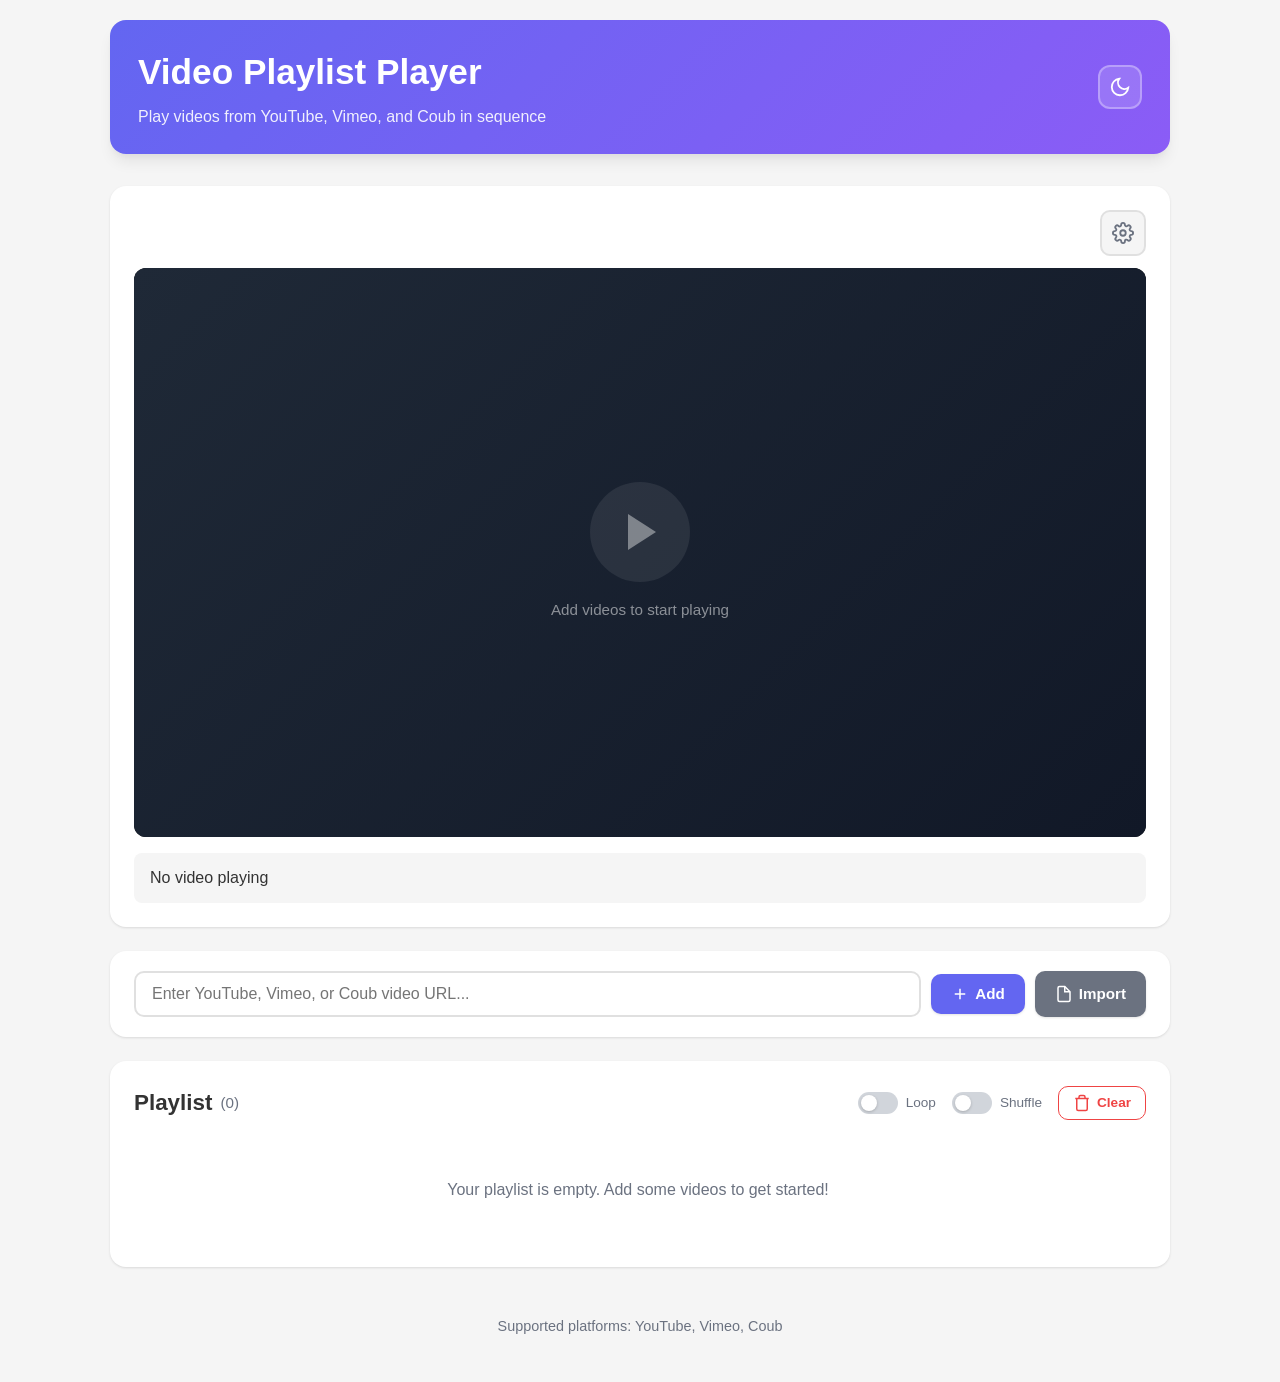
<file: index.html>
<!DOCTYPE html>
  <html lang="en">
  <head>
    <meta charset="UTF-8">
    <title>Links</title>
    <meta http-equiv="refresh" content="0; url=final/index_fixed.html">
  </head>
  <body>
    <p>If you are not redirected automatically, follow this <a href="final/index_fixed.html">final/index_fixed.html</a>.</p>
  </body>
  </html>
</file>
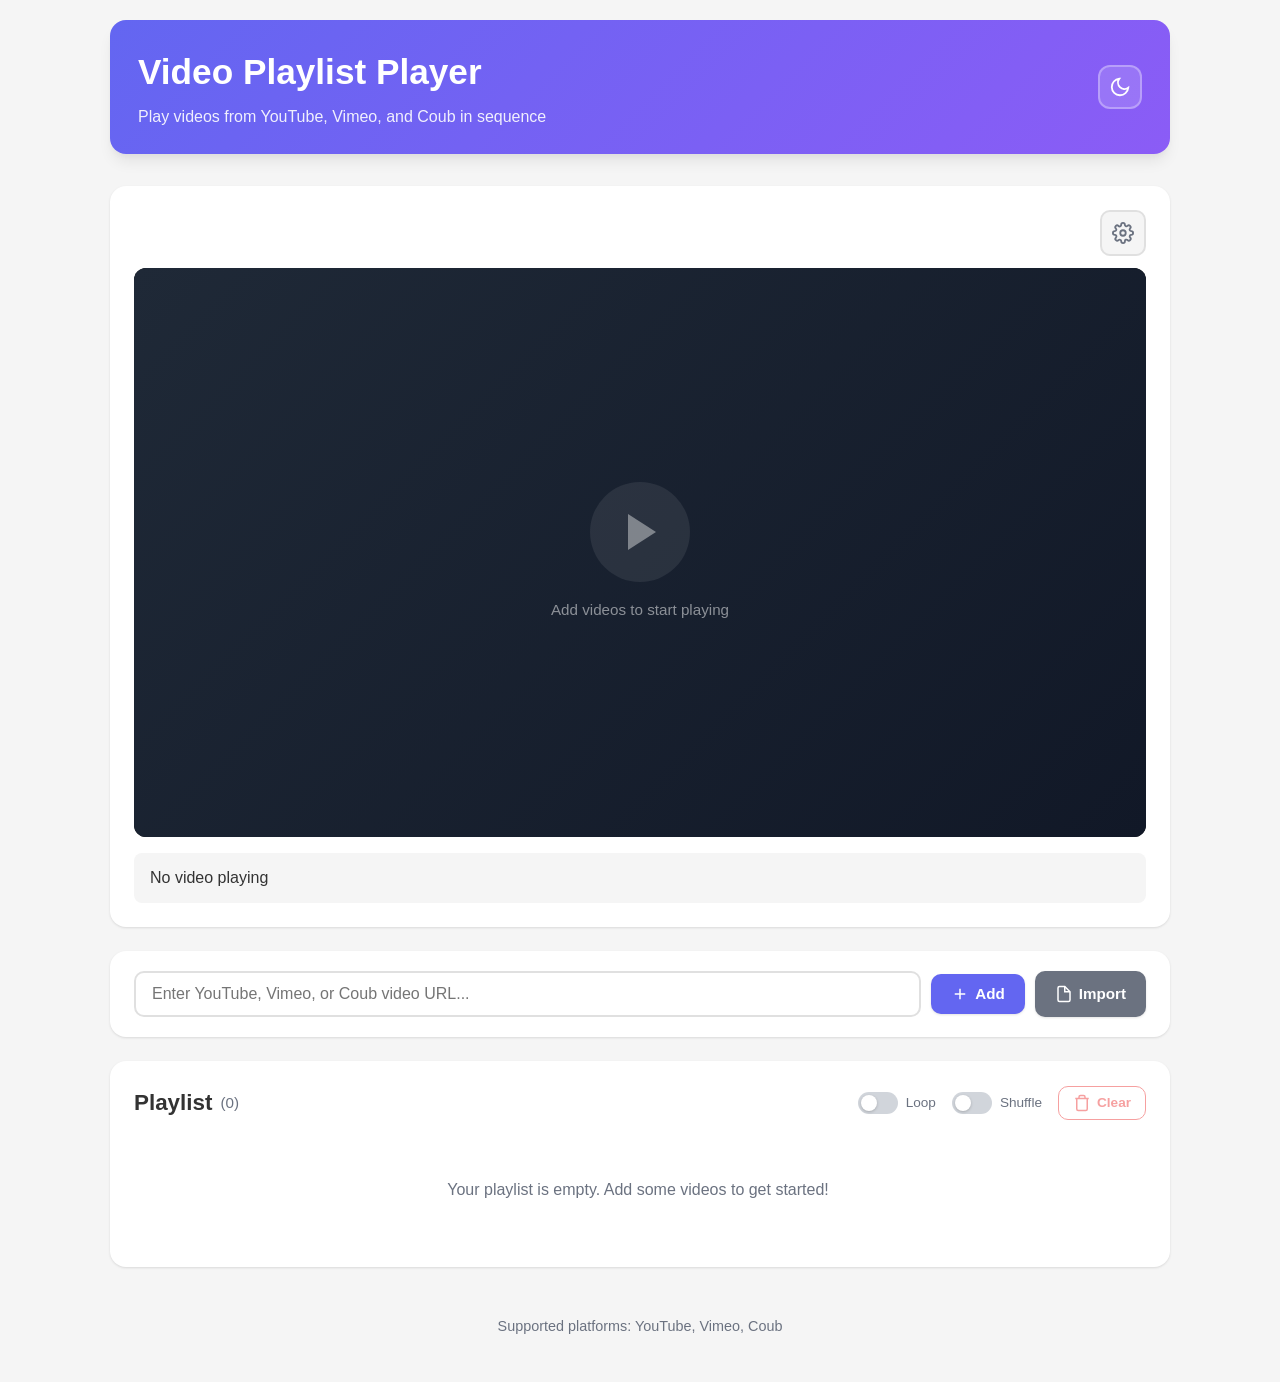
<file: final/index.html>
<!DOCTYPE html>
<html lang="en" data-theme="light">
<head>
    <meta charset="UTF-8">
    <meta name="viewport" content="width=device-width, initial-scale=1.0">
    <title>Multi-Platform Video Playlist Player</title>
    <link rel="stylesheet" href="css/styles.css">
</head>
<body>
    <div class="container">
        <header>
            <div class="header-content">
                <h1>Video Playlist Player</h1>
                <p class="subtitle">Play videos from YouTube, Vimeo, and Coub in sequence</p>
            </div>
            <button id="themeToggle" class="theme-toggle" aria-label="Toggle theme">
                <svg class="theme-icon sun" width="22" height="22" viewBox="0 0 24 24" fill="none" stroke="currentColor" stroke-width="2">
                    <circle cx="12" cy="12" r="5"></circle>
                    <line x1="12" y1="1" x2="12" y2="3"></line>
                    <line x1="12" y1="21" x2="12" y2="23"></line>
                    <line x1="4.22" y1="4.22" x2="5.64" y2="5.64"></line>
                    <line x1="18.36" y1="18.36" x2="19.78" y2="19.78"></line>
                    <line x1="1" y1="12" x2="3" y2="12"></line>
                    <line x1="21" y1="12" x2="23" y2="12"></line>
                    <line x1="4.22" y1="19.78" x2="5.64" y2="18.36"></line>
                    <line x1="18.36" y1="5.64" x2="19.78" y2="4.22"></line>
                </svg>
                <svg class="theme-icon moon" width="22" height="22" viewBox="0 0 24 24" fill="none" stroke="currentColor" stroke-width="2">
                    <path d="M21 12.79A9 9 0 1 1 11.21 3 7 7 0 0 0 21 12.79z"></path>
                </svg>
            </button>
        </header>

        <main>
            <!-- Video Player Section -->
            <section class="video-section">
                <div class="video-header">
                    <button id="settingsButton" class="settings-button" aria-label="Settings">
                        <svg width="22" height="22" viewBox="0 0 24 24" fill="none" stroke="currentColor" stroke-width="2">
                            <circle cx="12" cy="12" r="3"></circle>
                            <path d="M19.4 15a1.65 1.65 0 0 0 .33 1.82l.06.06a2 2 0 0 1-2.83 2.83l-.06-.06a1.65 1.65 0 0 0-1.82-.33 1.65 1.65 0 0 0-1 1.51V21a2 2 0 0 1-4 0v-.09A1.65 1.65 0 0 0 9 19.4a1.65 1.65 0 0 0-1.82.33l-.06.06a2 2 0 0 1-2.83-2.83l.06-.06A1.65 1.65 0 0 0 4.68 15a1.65 1.65 0 0 0-1.51-1H3a2 2 0 0 1 0-4h.09A1.65 1.65 0 0 0 4.6 9a1.65 1.65 0 0 0-.33-1.82l-.06-.06a2 2 0 0 1 2.83-2.83l.06.06A1.65 1.65 0 0 0 9 4.68a1.65 1.65 0 0 0 1-1.51V3a2 2 0 0 1 4 0v.09a1.65 1.65 0 0 0 1 1.51 1.65 1.65 0 0 0 1.82-.33l.06-.06a2 2 0 0 1 2.83 2.83l-.06.06A1.65 1.65 0 0 0 19.4 9a1.65 1.65 0 0 0 1.51 1H21a2 2 0 0 1 0 4h-.09a1.65 1.65 0 0 0-1.51 1z"></path>
                        </svg>
                    </button>
                </div>
                <div class="video-container" id="videoContainer">
                    <div class="play-button-wrapper" id="playButtonWrapper">
                        <div class="play-button-circle" id="playButtonCircle">
                            <svg class="play-icon" width="48" height="48" viewBox="0 0 24 24" fill="currentColor" stroke="none">
                                <polygon points="5 3 19 12 5 21 5 3"></polygon>
                            </svg>
                        </div>
                        <p class="play-button-text" id="playButtonText">Add videos to start playing</p>
                    </div>
                </div>
                <div class="video-info" id="videoInfo">
                    <span class="platform-badge" id="platformBadge"></span>
                    <span class="video-title" id="videoTitle">No video playing</span>
                </div>
            </section>

            <!-- Lightbox Overlay -->
            <div class="lightbox-overlay" id="lightboxOverlay">
                <button class="lightbox-close" id="lightboxClose" aria-label="Close lightbox">
                    <svg width="28" height="28" viewBox="0 0 24 24" fill="none" stroke="currentColor" stroke-width="2.5">
                        <line x1="18" y1="6" x2="6" y2="18"></line>
                        <line x1="6" y1="6" x2="18" y2="18"></line>
                    </svg>
                </button>
                <div class="lightbox-content" id="lightboxContent">
                    <!-- Video iframe will be placed here -->
                </div>
            </div>

            <!-- Settings Panel -->
            <div id="settingsPanel" class="settings-panel" style="display: none;">
                <div class="settings-content">
                    <div class="settings-header">
                        <h3>Player Settings</h3>
                        <button id="closeSettings" class="close-settings" aria-label="Close settings">
                            <svg width="24" height="24" viewBox="0 0 24 24" fill="none" stroke="currentColor" stroke-width="2">
                                <line x1="18" y1="6" x2="6" y2="18"></line>
                                <line x1="6" y1="6" x2="18" y2="18"></line>
                            </svg>
                        </button>
                    </div>
                    <div class="settings-body">
                        <div class="setting-group">
                            <label for="coubTimer" class="setting-label">
                                Coub Video Duration (seconds)
                                <span class="setting-description">Set how long Coub videos play before advancing to the next video</span>
                            </label>
                            <div class="setting-input-group">
                                <input 
                                    type="number" 
                                    id="coubTimer" 
                                    class="setting-input"
                                    min="1" 
                                    max="99999" 
                                    value="30"
                                    aria-label="Coub video duration in seconds"
                                >
                                <span class="input-suffix">seconds</span>
                            </div>
                            <div class="setting-info">
                                <span class="current-value">Current: <strong id="currentTimerValue">30</strong> seconds</span>
                            </div>
                        </div>
                    </div>
                    <div class="settings-footer">
                        <button id="resetSettings" class="btn btn-secondary">Reset to Default</button>
                        <button id="saveSettings" class="btn btn-primary">Save Settings</button>
                    </div>
                </div>
            </div>

            <!-- Import Dialog -->
            <div id="importDialog" class="import-dialog" style="display: none;">
                <div class="import-content">
                    <div class="import-header">
                        <h3>Import Videos from File</h3>
                        <button id="closeImport" class="close-import" aria-label="Close import dialog">
                            <svg width="24" height="24" viewBox="0 0 24 24" fill="none" stroke="currentColor" stroke-width="2">
                                <line x1="18" y1="6" x2="6" y2="18"></line>
                                <line x1="6" y1="6" x2="18" y2="18"></line>
                            </svg>
                        </button>
                    </div>
                    <div class="import-body">
                        <div class="import-summary">
                            <div class="summary-item">
                                <span class="summary-label">Total URLs found:</span>
                                <span class="summary-value" id="totalUrls">0</span>
                            </div>
                            <div class="summary-item success">
                                <span class="summary-label">Valid URLs:</span>
                                <span class="summary-value" id="validUrls">0</span>
                            </div>
                            <div class="summary-item error" id="invalidUrlsItem" style="display: none;">
                                <span class="summary-label">Invalid URLs:</span>
                                <span class="summary-value" id="invalidUrls">0</span>
                            </div>
                            <div class="summary-item warning" id="duplicateUrlsItem" style="display: none;">
                                <span class="summary-label">Duplicate URLs:</span>
                                <span class="summary-value" id="duplicateUrls">0</span>
                            </div>
                        </div>
                        <div class="import-message" id="importMessage"></div>
                    </div>
                    <div class="import-footer">
                        <button id="cancelImport" class="btn btn-secondary">Cancel</button>
                        <button id="addToQueue" class="btn btn-success">Add to Queue</button>
                        <button id="replaceQueue" class="btn btn-warning">Replace Queue</button>
                    </div>
                </div>
            </div>

            <!-- Input Section -->
            <section class="input-section">
                <div class="input-group">
                    <input 
                        type="text" 
                        id="videoUrlInput" 
                        placeholder="Enter YouTube, Vimeo, or Coub video URL..."
                        aria-label="Video URL input"
                    >
                    <button id="addButton" class="btn btn-primary">
                        <svg width="20" height="20" viewBox="0 0 24 24" fill="none" stroke="currentColor" stroke-width="2">
                            <line x1="12" y1="5" x2="12" y2="19"></line>
                            <line x1="5" y1="12" x2="19" y2="12"></line>
                        </svg>
                        Add
                    </button>
                    <label for="fileInput" class="btn btn-secondary file-upload-btn">
                        <svg width="20" height="20" viewBox="0 0 24 24" fill="none" stroke="currentColor" stroke-width="2">
                            <path d="M13 2H6a2 2 0 0 0-2 2v16a2 2 0 0 0 2 2h12a2 2 0 0 0 2-2V9z"></path>
                            <polyline points="13 2 13 9 20 9"></polyline>
                        </svg>
                        Import
                    </label>
                    <input 
                        type="file" 
                        id="fileInput" 
                        accept=".csv,.txt"
                        style="display: none;"
                        aria-label="Import video URLs from file"
                    >
                </div>
            </section>

            <!-- Playlist Section -->
            <section class="playlist-section">
                <div class="playlist-header">
                    <h2>Playlist <span class="playlist-count" id="playlistCount">(0)</span></h2>
                    <div class="playlist-controls">
                        <label class="toggle-switch" for="loopToggle">
                            <input type="checkbox" id="loopToggle" aria-label="Enable loop mode">
                            <span class="toggle-slider"></span>
                            <span class="toggle-label">Loop</span>
                        </label>
                        <label class="toggle-switch" for="shuffleToggle">
                            <input type="checkbox" id="shuffleToggle" aria-label="Enable shuffle mode">
                            <span class="toggle-slider"></span>
                            <span class="toggle-label">Shuffle</span>
                        </label>
                        <button id="clearButton" class="btn btn-clear" aria-label="Clear playlist">
                            <svg width="16" height="16" viewBox="0 0 24 24" fill="none" stroke="currentColor" stroke-width="2">
                                <polyline points="3 6 5 6 21 6"></polyline>
                                <path d="M19 6v14a2 2 0 0 1-2 2H7a2 2 0 0 1-2-2V6m3 0V4a2 2 0 0 1 2-2h4a2 2 0 0 1 2 2v2"></path>
                            </svg>
                            Clear
                        </button>
                    </div>
                </div>
                <div class="playlist" id="playlist">
                    <div class="empty-playlist">
                        <p>Your playlist is empty. Add some videos to get started!</p>
                    </div>
                </div>
            </section>
        </main>

        <footer>
            <p>Supported platforms: YouTube, Vimeo, Coub</p>
        </footer>
    </div>

    <!-- Load YouTube IFrame API -->
    <script src="https://www.youtube.com/iframe_api"></script>
    <!-- Load Vimeo Player API -->
    <script src="https://player.vimeo.com/api/player.js"></script>
    
    <!-- Load application scripts -->
    <script type="module" src="js/app.js"></script>
</body>
</html>
</file>
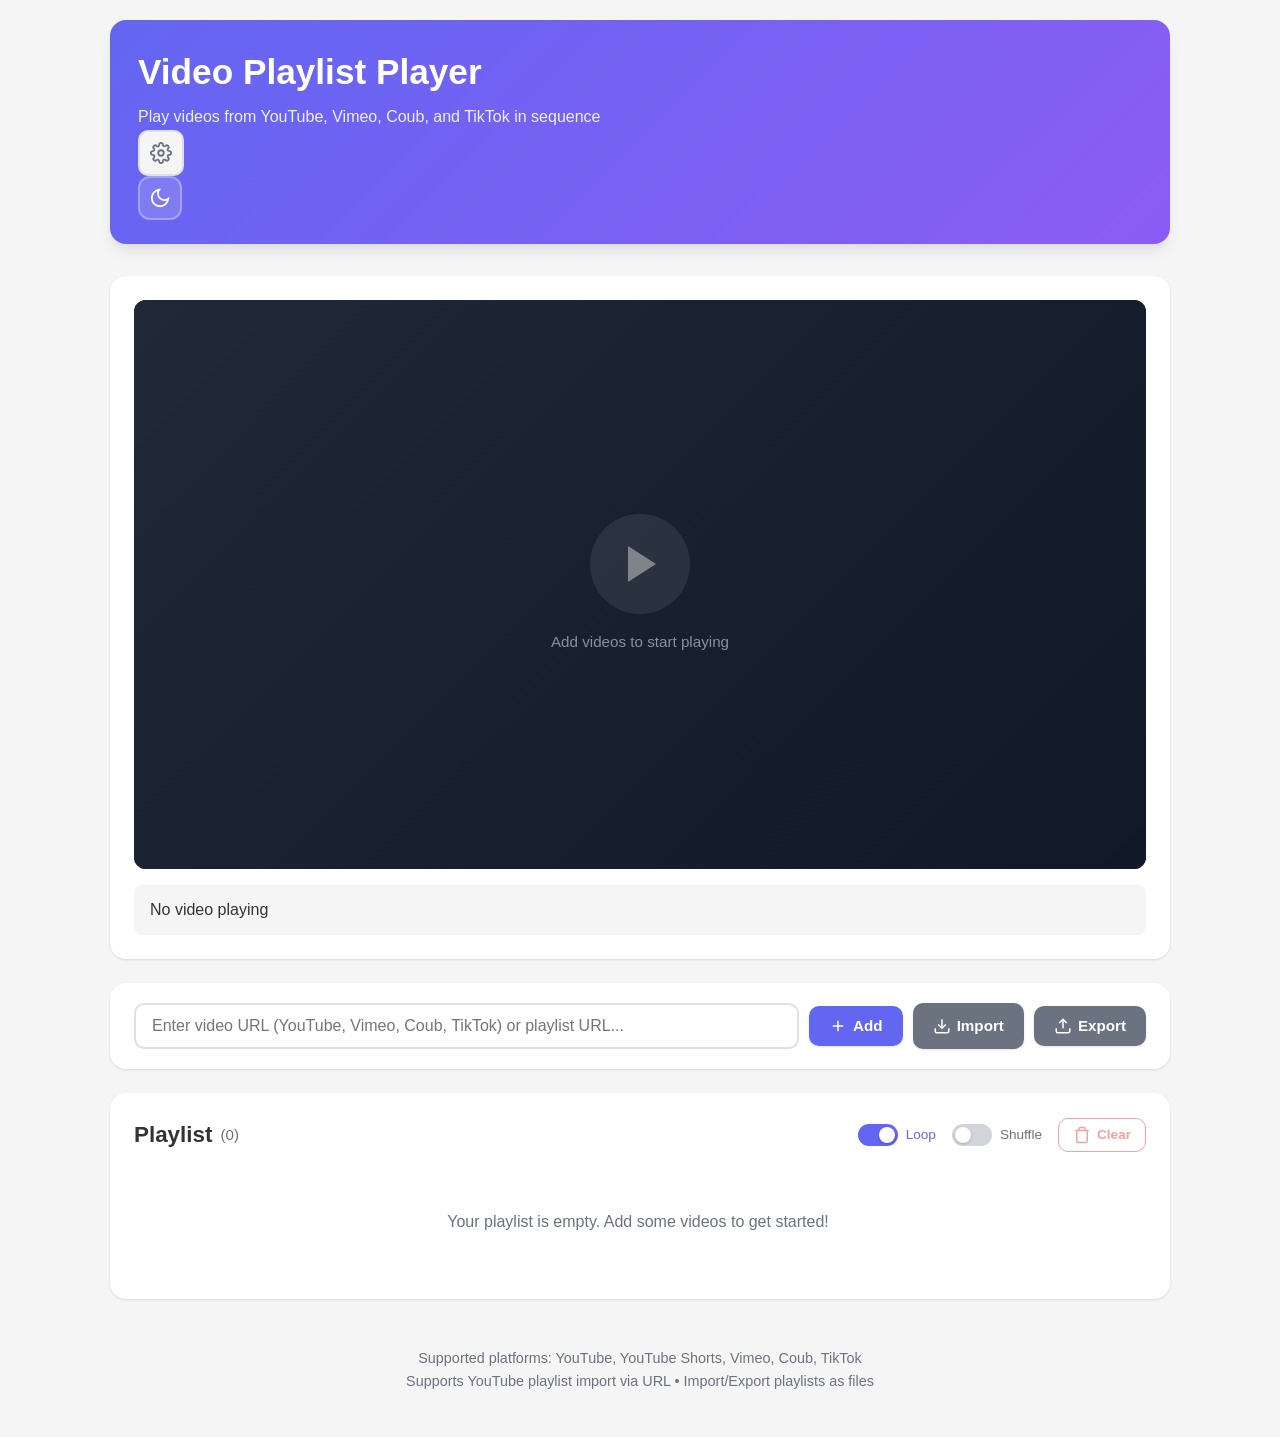
<file: final/index_fixed_fixed.html>
<!DOCTYPE html>
<html lang="en" data-theme="light">
<head>
    <meta charset="UTF-8">
    <meta name="viewport" content="width=device-width, initial-scale=1.0">
    <title>Multi-Platform Video Playlist Player</title>
    <link rel="stylesheet" href="css/styles.css">
</head>
<body>
    <div class="container">
        <header>
            <div class="header-content">
                <div class="header-text">
                    <h1>Video Playlist Player</h1>
                    <p class="subtitle">Play videos from YouTube, Vimeo, Coub, and TikTok in sequence</p>
                </div>
                <!-- Enhancement #2: header-buttons wrapper with column-reverse layout -->
                <div class="header-buttons">
                    <button id="settingsButton" class="settings-button" aria-label="Settings">
                        <svg width="22" height="22" viewBox="0 0 24 24" fill="none" stroke="currentColor" stroke-width="2">
                            <circle cx="12" cy="12" r="3"></circle>
                            <path d="M19.4 15a1.65 1.65 0 0 0 .33 1.82l.06.06a2 2 0 0 1-2.83 2.83l-.06-.06a1.65 1.65 0 0 0-1.82-.33 1.65 1.65 0 0 0-1 1.51V21a2 2 0 0 1-4 0v-.09A1.65 1.65 0 0 0 9 19.4a1.65 1.65 0 0 0-1.82.33l-.06.06a2 2 0 0 1-2.83-2.83l.06-.06A1.65 1.65 0 0 0 4.68 15a1.65 1.65 0 0 0-1.51-1H3a2 2 0 0 1 0-4h.09A1.65 1.65 0 0 0 4.6 9a1.65 1.65 0 0 0-.33-1.82l-.06-.06a2 2 0 0 1 2.83-2.83l.06.06A1.65 1.65 0 0 0 9 4.68a1.65 1.65 0 0 0 1-1.51V3a2 2 0 0 1 4 0v.09a1.65 1.65 0 0 0 1 1.51 1.65 1.65 0 0 0 1.82-.33l.06-.06a2 2 0 0 1 2.83 2.83l-.06.06A1.65 1.65 0 0 0 19.4 9a1.65 1.65 0 0 0 1.51 1H21a2 2 0 0 1 0 4h-.09a1.65 1.65 0 0 0-1.51 1z"></path>
                        </svg>
                    </button>
                    <button id="themeToggle" class="theme-toggle" aria-label="Toggle theme">
                        <svg class="theme-icon sun" width="22" height="22" viewBox="0 0 24 24" fill="none" stroke="currentColor" stroke-width="2">
                            <circle cx="12" cy="12" r="5"></circle>
                            <line x1="12" y1="1" x2="12" y2="3"></line>
                            <line x1="12" y1="21" x2="12" y2="23"></line>
                            <line x1="4.22" y1="4.22" x2="5.64" y2="5.64"></line>
                            <line x1="18.36" y1="18.36" x2="19.78" y2="19.78"></line>
                            <line x1="1" y1="12" x2="3" y2="12"></line>
                            <line x1="21" y1="12" x2="23" y2="12"></line>
                            <line x1="4.22" y1="19.78" x2="5.64" y2="18.36"></line>
                            <line x1="18.36" y1="5.64" x2="19.78" y2="4.22"></line>
                        </svg>
                        <svg class="theme-icon moon" width="22" height="22" viewBox="0 0 24 24" fill="none" stroke="currentColor" stroke-width="2">
                            <path d="M21 12.79A9 9 0 1 1 11.21 3 7 7 0 0 0 21 12.79z"></path>
                        </svg>
                    </button>
                </div>
            </div>
        </header>

        <main>
            <!-- Video Player Section -->
            <section class="video-section">
                <div class="video-container" id="videoContainer">
                    <div class="play-button-wrapper" id="playButtonWrapper">
                        <div class="play-button-circle" id="playButtonCircle">
                            <svg class="play-icon" width="48" height="48" viewBox="0 0 24 24" fill="currentColor" stroke="none">
                                <polygon points="5 3 19 12 5 21 5 3"></polygon>
                            </svg>
                        </div>
                        <p class="play-button-text" id="playButtonText">Add videos to start playing</p>
                    </div>
                </div>
                <div class="video-info" id="videoInfo">
                    <span class="platform-badge" id="platformBadge"></span>
                    <span class="video-title" id="videoTitle">No video playing</span>
                </div>
            </section>

            <!-- Lightbox Overlay -->
            <div class="lightbox-overlay" id="lightboxOverlay">
                <button class="lightbox-close" id="lightboxClose" aria-label="Close lightbox">
                    <svg width="28" height="28" viewBox="0 0 24 24" fill="none" stroke="currentColor" stroke-width="2.5">
                        <line x1="18" y1="6" x2="6" y2="18"></line>
                        <line x1="6" y1="6" x2="18" y2="18"></line>
                    </svg>
                </button>
                <div class="lightbox-content" id="lightboxContent">
                    <!-- Video iframe will be placed here -->
                </div>
            </div>

            <!-- Settings Panel -->
            <div id="settingsPanel" class="settings-panel" style="display: none;">
                <div class="settings-content">
                    <div class="settings-header">
                        <h3>Player Settings</h3>
                        <button id="closeSettings" class="close-settings" aria-label="Close settings">
                            <svg width="24" height="24" viewBox="0 0 24 24" fill="none" stroke="currentColor" stroke-width="2">
                                <line x1="18" y1="6" x2="6" y2="18"></line>
                                <line x1="6" y1="6" x2="18" y2="18"></line>
                            </svg>
                        </button>
                    </div>
                    <div class="settings-body">
                        <div class="setting-group">
                            <label for="coubTimer" class="setting-label">
                                Short Video Duration (seconds)
                                <span class="setting-description">Set how long Coub and TikTok videos play before advancing to the next video</span>
                            </label>
                            <div class="setting-input-group">
                                <input 
                                    type="number" 
                                    id="coubTimer" 
                                    class="setting-input"
                                    min="1" 
                                    max="99999" 
                                    value="30"
                                    aria-label="Short video duration in seconds"
                                >
                                <span class="input-suffix">seconds</span>
                            </div>
                            <div class="setting-info">
                                <span class="current-value">Current: <strong id="currentTimerValue">30</strong> seconds</span>
                            </div>
                        </div>
                    </div>
                    <div class="settings-footer">
                        <button id="resetSettings" class="btn btn-secondary">Reset to Default</button>
                        <button id="saveSettings" class="btn btn-primary">Save Settings</button>
                    </div>
                </div>
            </div>

            <!-- Import Dialog -->
            <div id="importDialog" class="import-dialog" style="display: none;">
                <div class="import-content">
                    <div class="import-header">
                        <h3>Import Videos from File</h3>
                        <button id="closeImport" class="close-import" aria-label="Close import dialog">
                            <svg width="24" height="24" viewBox="0 0 24 24" fill="none" stroke="currentColor" stroke-width="2">
                                <line x1="18" y1="6" x2="6" y2="18"></line>
                                <line x1="6" y1="6" x2="18" y2="18"></line>
                            </svg>
                        </button>
                    </div>
                    <div class="import-body">
                        <div class="import-summary">
                            <div class="summary-item">
                                <span class="summary-label">Total URLs found:</span>
                                <span class="summary-value" id="totalUrls">0</span>
                            </div>
                            <div class="summary-item success">
                                <span class="summary-label">Valid URLs:</span>
                                <span class="summary-value" id="validUrls">0</span>
                            </div>
                            <div class="summary-item error" id="invalidUrlsItem" style="display: none;">
                                <span class="summary-label">Invalid URLs:</span>
                                <span class="summary-value" id="invalidUrls">0</span>
                            </div>
                            <div class="summary-item warning" id="duplicateUrlsItem" style="display: none;">
                                <span class="summary-label">Duplicates in current playlist:</span>
                                <span class="summary-value" id="duplicateUrls">0</span>
                            </div>
                        </div>
                        <div class="import-message" id="importMessage"></div>
                    </div>
                    <div class="import-footer">
                        <button id="cancelImport" class="btn btn-secondary">Cancel</button>
                        <button id="addToQueue" class="btn btn-success">Add to Queue</button>
                        <button id="replaceQueue" class="btn btn-warning">Replace Queue</button>
                    </div>
                </div>
            </div>

            <!-- Input Section -->
            <section class="input-section">
                <div class="input-group">
                    <input 
                        type="text" 
                        id="videoUrlInput" 
                        placeholder="Enter video URL (YouTube, Vimeo, Coub, TikTok) or playlist URL..."
                        aria-label="Video URL input"
                    >
                    <button id="addButton" class="btn btn-primary">
                        <svg width="20" height="20" viewBox="0 0 24 24" fill="none" stroke="currentColor" stroke-width="2">
                            <line x1="12" y1="5" x2="12" y2="19"></line>
                            <line x1="5" y1="12" x2="19" y2="12"></line>
                        </svg>
                        Add
                    </button>
                    <!-- Import button -->
                    <label for="fileInput" class="btn btn-secondary file-upload-btn">
                        <svg width="20" height="20" viewBox="0 0 24 24" fill="none" stroke="currentColor" stroke-width="2">
                            <path d="M21 15v4a2 2 0 0 1-2 2H5a2 2 0 0 1-2-2v-4"></path>
                            <polyline points="7 10 12 15 17 10"></polyline>
                            <line x1="12" y1="15" x2="12" y2="3"></line>
                        </svg>
                        Import
                    </label>
                    <input 
                        type="file" 
                        id="fileInput" 
                        accept=".csv,.txt"
                        style="display: none;"
                        aria-label="Import video URLs from file"
                    >
                    <!-- Enhancement #5: Export button -->
                    <button id="exportButton" class="btn btn-secondary export-btn">
                        <svg width="20" height="20" viewBox="0 0 24 24" fill="none" stroke="currentColor" stroke-width="2">
                            <path d="M21 15v4a2 2 0 0 1-2 2H5a2 2 0 0 1-2-2v-4"></path>
                            <polyline points="17 8 12 3 7 8"></polyline>
                            <line x1="12" y1="3" x2="12" y2="15"></line>
                        </svg>
                        Export
                    </button>
                </div>
            </section>

            <!-- Playlist Section -->
            <section class="playlist-section">
                <div class="playlist-header">
                    <h2>Playlist <span class="playlist-count" id="playlistCount">(0)</span></h2>
                    <div class="playlist-controls">
                        <!-- Loop toggle checked by default -->
                        <label class="toggle-switch" for="loopToggle">
                            <input type="checkbox" id="loopToggle" checked aria-label="Enable loop mode">
                            <span class="toggle-slider"></span>
                            <span class="toggle-label">Loop</span>
                        </label>
                        <label class="toggle-switch" for="shuffleToggle">
                            <input type="checkbox" id="shuffleToggle" aria-label="Enable shuffle mode">
                            <span class="toggle-slider"></span>
                            <span class="toggle-label">Shuffle</span>
                        </label>
                        <button id="clearButton" class="btn btn-clear" aria-label="Clear playlist">
                            <svg width="16" height="16" viewBox="0 0 24 24" fill="none" stroke="currentColor" stroke-width="2">
                                <polyline points="3 6 5 6 21 6"></polyline>
                                <path d="M19 6v14a2 2 0 0 1-2 2H7a2 2 0 0 1-2-2V6m3 0V4a2 2 0 0 1 2-2h4a2 2 0 0 1 2 2v2"></path>
                            </svg>
                            Clear
                        </button>
                    </div>
                </div>
                <div class="playlist" id="playlist">
                    <div class="empty-playlist">
                        <p>Your playlist is empty. Add some videos to get started!</p>
                    </div>
                </div>
            </section>
        </main>

        <footer>
            <p>Supported platforms: YouTube, YouTube Shorts, Vimeo, Coub, TikTok</p>
            <p class="note">Supports YouTube playlist import via URL • Import/Export playlists as files</p>
        </footer>
    </div>

    <!-- Load YouTube IFrame API -->
    <script src="https://www.youtube.com/iframe_api"></script>
    <!-- Load Vimeo Player API -->
    <script src="https://player.vimeo.com/api/player.js"></script>
    
    <!-- Load application scripts -->
    <script type="module" src="js/app.js"></script>
</body>
</html>
</file>
<file: final/css/styles.css>
/* ============================================
   CSS Custom Properties - Theme System
   ============================================ */

:root,
[data-theme="light"] {
    --primary-color: #6366f1;
    --primary-hover: #4f46e5;
    --success-color: #10b981;
    --success-hover: #059669;
    --danger-color: #ef4444;
    --danger-hover: #dc2626;
    --secondary-color: #6b7280;
    --secondary-hover: #4b5563;
    --warning-color: #f59e0b;
    --warning-hover: #d97706;
    --bg-color: #f5f5f5;
    --card-bg: #ffffff;
    --text-primary: #333333;
    --text-secondary: #6b7280;
    --border-color: #e0e0e0;
    --input-bg: #ffffff;
    --shadow: 0 1px 3px 0 rgba(0, 0, 0, 0.08), 0 1px 2px 0 rgba(0, 0, 0, 0.04);
    --shadow-md: 0 4px 6px -1px rgba(0, 0, 0, 0.08), 0 2px 4px -1px rgba(0, 0, 0, 0.04);
    --shadow-lg: 0 10px 15px -3px rgba(0, 0, 0, 0.08), 0 4px 6px -2px rgba(0, 0, 0, 0.04);
    --header-gradient: linear-gradient(135deg, #6366f1, #8b5cf6);
    --toggle-bg: #d1d5db;
    --toggle-active: #6366f1;
    --playlist-item-hover: rgba(99, 102, 241, 0.05);
    --playlist-item-playing: rgba(16, 185, 129, 0.06);
}

[data-theme="dark"] {
    --primary-color: #818cf8;
    --primary-hover: #a78bfa;
    --success-color: #34d399;
    --success-hover: #6ee7b7;
    --danger-color: #f87171;
    --danger-hover: #fca5a5;
    --secondary-color: #9ca3af;
    --secondary-hover: #d1d5db;
    --warning-color: #fbbf24;
    --warning-hover: #fcd34d;
    --bg-color: #1a1a2e;
    --card-bg: #2d2d44;
    --text-primary: #e0e0e0;
    --text-secondary: #9ca3af;
    --border-color: #3d3d5c;
    --input-bg: #1e1e36;
    --shadow: 0 1px 3px 0 rgba(0, 0, 0, 0.3), 0 0 8px rgba(99, 102, 241, 0.03);
    --shadow-md: 0 4px 6px -1px rgba(0, 0, 0, 0.4), 0 0 12px rgba(99, 102, 241, 0.04);
    --shadow-lg: 0 10px 15px -3px rgba(0, 0, 0, 0.5), 0 0 20px rgba(99, 102, 241, 0.05);
    --header-gradient: linear-gradient(135deg, #4338ca, #6d28d9);
    --toggle-bg: #4b5563;
    --toggle-active: #818cf8;
    --playlist-item-hover: rgba(129, 140, 248, 0.08);
    --playlist-item-playing: rgba(52, 211, 153, 0.08);
}

/* ============================================
   Reset and Base Styles
   ============================================ */

* {
    margin: 0;
    padding: 0;
    box-sizing: border-box;
}

html {
    scroll-behavior: smooth;
}

body {
    font-family: -apple-system, BlinkMacSystemFont, 'Segoe UI', Roboto, 'Helvetica Neue', Arial, sans-serif;
    background-color: var(--bg-color);
    color: var(--text-primary);
    line-height: 1.6;
    min-height: 100vh;
    transition: background-color 0.3s ease, color 0.3s ease;
}

.container {
    max-width: 1100px;
    margin: 0 auto;
    padding: 20px;
}

/* ============================================
   Header
   ============================================ */

header {
    display: flex;
    align-items: center;
    justify-content: space-between;
    margin-bottom: 32px;
    padding: 24px 28px;
    background: var(--header-gradient);
    color: white;
    border-radius: 16px;
    box-shadow: var(--shadow-lg);
    transition: box-shadow 0.3s ease;
}

.header-content {
    flex: 1;
}

header h1 {
    font-size: 2.2rem;
    font-weight: 700;
    margin-bottom: 4px;
}

header .subtitle {
    font-size: 1rem;
    opacity: 0.9;
}

/* Theme Toggle Button */
.theme-toggle {
    width: 44px;
    height: 44px;
    border-radius: 12px;
    border: 2px solid rgba(255, 255, 255, 0.3);
    background: rgba(255, 255, 255, 0.15);
    color: white;
    cursor: pointer;
    display: flex;
    align-items: center;
    justify-content: center;
    transition: all 0.25s ease;
    flex-shrink: 0;
}

.theme-toggle:hover {
    background: rgba(255, 255, 255, 0.25);
    border-color: rgba(255, 255, 255, 0.5);
    transform: scale(1.05);
}

.theme-toggle:active {
    transform: scale(0.95);
}

/* Show sun icon in dark mode, moon icon in light mode */
[data-theme="light"] .theme-icon.sun {
    display: none;
}
[data-theme="light"] .theme-icon.moon {
    display: block;
}
[data-theme="dark"] .theme-icon.sun {
    display: block;
}
[data-theme="dark"] .theme-icon.moon {
    display: none;
}

/* ============================================
   Video Section
   ============================================ */

.video-section {
    background: var(--card-bg);
    border-radius: 16px;
    padding: 24px;
    margin-bottom: 24px;
    box-shadow: var(--shadow);
    position: relative;
    transition: background-color 0.3s ease, box-shadow 0.3s ease;
}

.video-header {
    display: flex;
    justify-content: flex-end;
    margin-bottom: 12px;
}

.settings-button {
    padding: 10px;
    background: var(--bg-color);
    border: 2px solid var(--border-color);
    border-radius: 10px;
    cursor: pointer;
    transition: all 0.25s ease;
    display: flex;
    align-items: center;
    justify-content: center;
    color: var(--text-secondary);
}

.settings-button:hover {
    background: var(--primary-color);
    border-color: var(--primary-color);
    color: white;
    transform: rotate(45deg);
}

.settings-button:active {
    transform: rotate(45deg) scale(0.95);
}

/* ============================================
   Video Container & Play Button
   ============================================ */

.video-container {
    position: relative;
    width: 100%;
    padding-bottom: 56.25%;
    background: #000;
    border-radius: 12px;
    overflow: hidden;
    margin-bottom: 16px;
    cursor: pointer;
    transition: box-shadow 0.3s ease;
}

.video-container:hover {
    box-shadow: 0 0 0 3px rgba(99, 102, 241, 0.3);
}

/* Play Button Wrapper */
.play-button-wrapper {
    position: absolute;
    top: 0;
    left: 0;
    width: 100%;
    height: 100%;
    display: flex;
    flex-direction: column;
    align-items: center;
    justify-content: center;
    background: linear-gradient(135deg, #1f2937, #111827);
    z-index: 2;
}

/* Play Button Circle */
.play-button-circle {
    position: relative;
    width: 100px;
    height: 100px;
    display: flex;
    align-items: center;
    justify-content: center;
    border-radius: 50%;
    background: rgba(255, 255, 255, 0.08);
    transition: all 0.3s ease;
}

/* Static state (empty playlist) */
.play-button-circle .play-icon {
    color: rgba(255, 255, 255, 0.4);
    transition: color 0.3s ease;
    margin-left: 4px;
}

/* Animated state (has videos) */
.video-container.has-videos .play-button-circle {
    background: rgba(255, 255, 255, 0.1);
}

.video-container.has-videos .play-button-circle::before {
    content: '';
    position: absolute;
    top: -4px;
    left: -4px;
    right: -4px;
    bottom: -4px;
    border-radius: 50%;
    background: conic-gradient(
        from 0deg,
        #6366f1,
        #8b5cf6,
        #ec4899,
        #f97316,
        #6366f1
    );
    z-index: -1;
    animation: rotateGradient 3s linear infinite;
}

.video-container.has-videos .play-button-circle::after {
    content: '';
    position: absolute;
    top: 3px;
    left: 3px;
    right: 3px;
    bottom: 3px;
    border-radius: 50%;
    background: linear-gradient(135deg, #1f2937, #111827);
    z-index: -1;
}

.video-container.has-videos .play-button-circle .play-icon {
    color: rgba(255, 255, 255, 0.9);
}

@keyframes rotateGradient {
    from {
        transform: rotate(0deg);
    }
    to {
        transform: rotate(360deg);
    }
}

/* Now Playing state */
.video-container.now-playing .play-button-wrapper {
    background: linear-gradient(135deg, #1a1a2e, #0f0f1a);
}

.video-container.now-playing .play-button-circle::before {
    animation: rotateGradient 2s linear infinite;
    opacity: 0.7;
}

.video-container.now-playing .play-button-text {
    color: var(--success-color);
}

.play-button-text {
    margin-top: 16px;
    font-size: 0.95rem;
    color: rgba(255, 255, 255, 0.5);
    transition: color 0.3s ease;
}

.video-container.has-videos .play-button-text {
    color: rgba(255, 255, 255, 0.7);
}

/* Video Info */
.video-info {
    display: flex;
    align-items: center;
    gap: 12px;
    padding: 12px 16px;
    background: var(--bg-color);
    border-radius: 8px;
    transition: background-color 0.3s ease;
}

.platform-badge {
    display: inline-block;
    padding: 4px 12px;
    border-radius: 6px;
    font-size: 0.8rem;
    font-weight: 600;
    text-transform: uppercase;
}

.platform-badge:empty {
    display: none;
}

.platform-badge.youtube {
    background: #ff0000;
    color: white;
}

.platform-badge.vimeo {
    background: #1ab7ea;
    color: white;
}

.platform-badge.coub {
    background: #00aeef;
    color: white;
}

.video-title {
    font-weight: 500;
    color: var(--text-primary);
}

/* ============================================
   Lightbox Overlay
   ============================================ */

.lightbox-overlay {
    position: fixed;
    top: 0;
    left: 0;
    width: 100%;
    height: 100%;
    background: rgba(0, 0, 0, 0.92);
    z-index: 9999;
    display: flex;
    align-items: center;
    justify-content: center;
    opacity: 0;
    visibility: hidden;
    transition: opacity 0.3s ease, visibility 0.3s ease;
    backdrop-filter: blur(4px);
    -webkit-backdrop-filter: blur(4px);
}

.lightbox-overlay.active {
    opacity: 1;
    visibility: visible;
}

.lightbox-close {
    position: absolute;
    top: 16px;
    right: 16px;
    width: 44px;
    height: 44px;
    border-radius: 50%;
    border: none;
    background: rgba(255, 255, 255, 0.1);
    color: white;
    cursor: pointer;
    display: flex;
    align-items: center;
    justify-content: center;
    transition: all 0.2s ease;
    z-index: 10000;
}

.lightbox-close:hover {
    background: rgba(255, 255, 255, 0.2);
    transform: scale(1.1);
}

.lightbox-close:active {
    transform: scale(0.95);
}

.lightbox-content {
    width: 90%;
    height: 90%;
    max-width: 1600px;
    display: flex;
    align-items: center;
    justify-content: center;
    position: relative;
}

.lightbox-content iframe {
    width: 100%;
    height: 100%;
    border: none;
    border-radius: 8px;
}

/* ============================================
   Input Section
   ============================================ */

.input-section {
    background: var(--card-bg);
    border-radius: 16px;
    padding: 20px 24px;
    margin-bottom: 24px;
    box-shadow: var(--shadow);
    transition: background-color 0.3s ease, box-shadow 0.3s ease;
}

.input-group {
    display: flex;
    gap: 10px;
    align-items: center;
}

.input-group input[type="text"] {
    flex: 1;
    padding: 12px 16px;
    border: 2px solid var(--border-color);
    border-radius: 10px;
    font-size: 1rem;
    background: var(--input-bg);
    color: var(--text-primary);
    transition: all 0.25s ease;
}

.input-group input[type="text"]:focus {
    outline: none;
    border-color: var(--primary-color);
    box-shadow: 0 0 0 3px rgba(99, 102, 241, 0.15);
}

/* ============================================
   Buttons
   ============================================ */

.btn {
    display: inline-flex;
    align-items: center;
    gap: 6px;
    padding: 11px 20px;
    border: none;
    border-radius: 10px;
    font-size: 0.95rem;
    font-weight: 600;
    cursor: pointer;
    transition: all 0.2s ease;
    box-shadow: var(--shadow);
    white-space: nowrap;
    user-select: none;
}

.btn:hover:not(:disabled) {
    transform: translateY(-1px) scale(1.02);
    box-shadow: var(--shadow-md);
}

.btn:active:not(:disabled) {
    transform: translateY(0) scale(0.98);
    box-shadow: var(--shadow);
}

.btn:focus-visible {
    outline: 3px solid var(--primary-color);
    outline-offset: 2px;
}

.btn:disabled {
    opacity: 0.5;
    cursor: not-allowed;
}

.btn svg {
    width: 18px;
    height: 18px;
    flex-shrink: 0;
}

.btn-primary {
    background: var(--primary-color);
    color: white;
}

.btn-primary:hover:not(:disabled) {
    background: var(--primary-hover);
}

.btn-success {
    background: var(--success-color);
    color: white;
}

.btn-success:hover:not(:disabled) {
    background: var(--success-hover);
}

.btn-secondary {
    background: var(--secondary-color);
    color: white;
}

.btn-secondary:hover:not(:disabled) {
    background: var(--secondary-hover);
}

.btn-danger {
    background: var(--danger-color);
    color: white;
}

.btn-danger:hover:not(:disabled) {
    background: var(--danger-hover);
}

.btn-warning {
    background: var(--warning-color);
    color: white;
}

.btn-warning:hover:not(:disabled) {
    background: var(--warning-hover);
}

.btn-clear {
    background: transparent;
    color: var(--danger-color);
    border: 1.5px solid var(--danger-color);
    padding: 7px 14px;
    font-size: 0.85rem;
    box-shadow: none;
}

.btn-clear:hover:not(:disabled) {
    background: var(--danger-color);
    color: white;
    box-shadow: var(--shadow);
}

.file-upload-btn {
    cursor: pointer;
}

/* ============================================
   Playlist Section
   ============================================ */

.playlist-section {
    background: var(--card-bg);
    border-radius: 16px;
    padding: 24px;
    margin-bottom: 24px;
    box-shadow: var(--shadow);
    transition: background-color 0.3s ease, box-shadow 0.3s ease;
}

.playlist-header {
    display: flex;
    align-items: center;
    justify-content: space-between;
    margin-bottom: 16px;
    flex-wrap: wrap;
    gap: 12px;
}

.playlist-header h2 {
    font-size: 1.4rem;
    display: flex;
    align-items: center;
    gap: 8px;
    color: var(--text-primary);
}

.playlist-count {
    font-size: 0.95rem;
    color: var(--text-secondary);
    font-weight: 400;
}

.playlist-controls {
    display: flex;
    align-items: center;
    gap: 16px;
    flex-wrap: wrap;
}

/* Toggle Switch */
.toggle-switch {
    display: flex;
    align-items: center;
    gap: 8px;
    cursor: pointer;
    user-select: none;
}

.toggle-switch input[type="checkbox"] {
    position: absolute;
    opacity: 0;
    width: 0;
    height: 0;
}

.toggle-slider {
    position: relative;
    width: 40px;
    height: 22px;
    background: var(--toggle-bg);
    border-radius: 11px;
    transition: all 0.3s ease;
    flex-shrink: 0;
}

.toggle-slider::after {
    content: '';
    position: absolute;
    top: 3px;
    left: 3px;
    width: 16px;
    height: 16px;
    background: white;
    border-radius: 50%;
    transition: transform 0.3s ease;
    box-shadow: 0 1px 3px rgba(0, 0, 0, 0.2);
}

.toggle-switch input:checked + .toggle-slider {
    background: var(--toggle-active);
}

.toggle-switch input:checked + .toggle-slider::after {
    transform: translateX(18px);
}

.toggle-switch input:focus-visible + .toggle-slider {
    outline: 3px solid var(--primary-color);
    outline-offset: 2px;
}

.toggle-label {
    font-size: 0.85rem;
    font-weight: 500;
    color: var(--text-secondary);
    transition: color 0.2s ease;
}

.toggle-switch input:checked ~ .toggle-label {
    color: var(--primary-color);
}

/* Playlist Items */
.playlist {
    display: flex;
    flex-direction: column;
    gap: 10px;
    max-height: 500px;
    overflow-y: auto;
    padding-right: 4px;
}

.playlist::-webkit-scrollbar {
    width: 6px;
}

.playlist::-webkit-scrollbar-track {
    background: transparent;
}

.playlist::-webkit-scrollbar-thumb {
    background: var(--border-color);
    border-radius: 3px;
}

.playlist::-webkit-scrollbar-thumb:hover {
    background: var(--text-secondary);
}

.empty-playlist {
    text-align: center;
    padding: 40px 20px;
    color: var(--text-secondary);
}

.playlist-item {
    display: flex;
    align-items: center;
    gap: 14px;
    padding: 14px 16px;
    background: var(--bg-color);
    border: 2px solid var(--border-color);
    border-radius: 12px;
    transition: all 0.2s ease;
    cursor: pointer;
}

.playlist-item:hover {
    border-color: var(--primary-color);
    background: var(--playlist-item-hover);
    transform: translateX(3px);
    box-shadow: var(--shadow);
}

.playlist-item:active {
    transform: translateX(1px);
}

.playlist-item.playing {
    border-color: var(--success-color);
    background: var(--playlist-item-playing);
    cursor: default;
}

.playlist-item.playing:hover {
    transform: none;
    background: var(--playlist-item-playing);
}

.playlist-item-number {
    display: flex;
    align-items: center;
    justify-content: center;
    width: 30px;
    height: 30px;
    background: var(--primary-color);
    color: white;
    border-radius: 50%;
    font-weight: 600;
    font-size: 0.85rem;
    flex-shrink: 0;
}

.playlist-item.playing .playlist-item-number {
    background: var(--success-color);
    animation: pulse 2s infinite;
}

@keyframes pulse {
    0%, 100% { opacity: 1; }
    50% { opacity: 0.6; }
}

.playlist-item-info {
    flex: 1;
    min-width: 0;
}

.playlist-item-platform {
    display: inline-block;
    padding: 2px 8px;
    border-radius: 4px;
    font-size: 0.7rem;
    font-weight: 600;
    text-transform: uppercase;
    margin-bottom: 3px;
}

.playlist-item-platform.youtube {
    background: rgba(255, 0, 0, 0.1);
    color: #ff0000;
}

.playlist-item-platform.vimeo {
    background: rgba(26, 183, 234, 0.1);
    color: #1ab7ea;
}

.playlist-item-platform.coub {
    background: rgba(0, 174, 239, 0.1);
    color: #00aeef;
}

[data-theme="dark"] .playlist-item-platform.youtube {
    background: rgba(255, 0, 0, 0.15);
    color: #ff6b6b;
}

[data-theme="dark"] .playlist-item-platform.vimeo {
    background: rgba(26, 183, 234, 0.15);
    color: #5dd8f7;
}

[data-theme="dark"] .playlist-item-platform.coub {
    background: rgba(0, 174, 239, 0.15);
    color: #5dd8f7;
}

.playlist-item-url {
    font-size: 0.85rem;
    color: var(--text-secondary);
    white-space: nowrap;
    overflow: hidden;
    text-overflow: ellipsis;
}

.playlist-item-remove {
    padding: 8px;
    background: transparent;
    border: none;
    color: var(--danger-color);
    cursor: pointer;
    border-radius: 8px;
    transition: all 0.2s ease;
    flex-shrink: 0;
    display: flex;
    align-items: center;
    justify-content: center;
}

.playlist-item-remove:hover {
    background: rgba(239, 68, 68, 0.1);
    transform: scale(1.1);
}

.playlist-item-remove:active {
    transform: scale(0.95);
}

.playlist-item-remove svg {
    width: 18px;
    height: 18px;
}

/* ============================================
   Settings Panel
   ============================================ */

.settings-panel {
    position: fixed;
    top: 0;
    left: 0;
    width: 100%;
    height: 100%;
    background: rgba(0, 0, 0, 0.5);
    z-index: 5000;
    display: flex;
    align-items: center;
    justify-content: center;
    animation: fadeIn 0.3s ease-out;
    backdrop-filter: blur(2px);
    -webkit-backdrop-filter: blur(2px);
}

@keyframes fadeIn {
    from { opacity: 0; }
    to { opacity: 1; }
}

.settings-content {
    background: var(--card-bg);
    border-radius: 16px;
    box-shadow: var(--shadow-lg);
    max-width: 480px;
    width: 90%;
    max-height: 90vh;
    overflow-y: auto;
    animation: slideUp 0.3s ease-out;
}

@keyframes slideUp {
    from {
        transform: translateY(30px);
        opacity: 0;
    }
    to {
        transform: translateY(0);
        opacity: 1;
    }
}

.settings-header {
    display: flex;
    justify-content: space-between;
    align-items: center;
    padding: 20px 24px;
    border-bottom: 1px solid var(--border-color);
}

.settings-header h3 {
    font-size: 1.3rem;
    font-weight: 600;
    color: var(--text-primary);
}

.close-settings {
    padding: 8px;
    background: transparent;
    border: none;
    color: var(--text-secondary);
    cursor: pointer;
    border-radius: 8px;
    transition: all 0.2s ease;
    display: flex;
    align-items: center;
    justify-content: center;
}

.close-settings:hover {
    background: var(--bg-color);
    color: var(--danger-color);
}

.settings-body {
    padding: 24px;
}

.setting-group {
    margin-bottom: 20px;
}

.setting-group:last-child {
    margin-bottom: 0;
}

.setting-label {
    display: block;
    font-weight: 600;
    color: var(--text-primary);
    margin-bottom: 8px;
    font-size: 0.95rem;
}

.setting-description {
    display: block;
    font-weight: 400;
    color: var(--text-secondary);
    font-size: 0.85rem;
    margin-top: 4px;
    line-height: 1.4;
}

.setting-input-group {
    display: flex;
    align-items: center;
    gap: 12px;
    margin-bottom: 8px;
}

.setting-input {
    flex: 1;
    padding: 10px 14px;
    border: 2px solid var(--border-color);
    border-radius: 8px;
    font-size: 1rem;
    background: var(--input-bg);
    color: var(--text-primary);
    transition: all 0.2s ease;
    font-family: inherit;
}

.setting-input:focus {
    outline: none;
    border-color: var(--primary-color);
    box-shadow: 0 0 0 3px rgba(99, 102, 241, 0.15);
}

.input-suffix {
    color: var(--text-secondary);
    font-size: 0.9rem;
    font-weight: 500;
}

.setting-info {
    display: flex;
    align-items: center;
    gap: 8px;
    padding: 8px 12px;
    background: var(--bg-color);
    border-radius: 6px;
}

.current-value {
    font-size: 0.85rem;
    color: var(--text-secondary);
}

.current-value strong {
    color: var(--primary-color);
    font-weight: 600;
}

.settings-footer {
    display: flex;
    justify-content: flex-end;
    gap: 10px;
    padding: 20px 24px;
    border-top: 1px solid var(--border-color);
}

/* ============================================
   Import Dialog
   ============================================ */

.import-dialog {
    position: fixed;
    top: 0;
    left: 0;
    width: 100%;
    height: 100%;
    background: rgba(0, 0, 0, 0.5);
    z-index: 5000;
    display: flex;
    align-items: center;
    justify-content: center;
    animation: fadeIn 0.3s ease-out;
    backdrop-filter: blur(2px);
    -webkit-backdrop-filter: blur(2px);
}

.import-content {
    background: var(--card-bg);
    border-radius: 16px;
    box-shadow: var(--shadow-lg);
    max-width: 520px;
    width: 90%;
    max-height: 90vh;
    overflow-y: auto;
    animation: slideUp 0.3s ease-out;
}

.import-header {
    display: flex;
    justify-content: space-between;
    align-items: center;
    padding: 20px 24px;
    border-bottom: 1px solid var(--border-color);
}

.import-header h3 {
    font-size: 1.3rem;
    font-weight: 600;
    color: var(--text-primary);
}

.close-import {
    padding: 8px;
    background: transparent;
    border: none;
    color: var(--text-secondary);
    cursor: pointer;
    border-radius: 8px;
    transition: all 0.2s ease;
    display: flex;
    align-items: center;
    justify-content: center;
}

.close-import:hover {
    background: var(--bg-color);
    color: var(--danger-color);
}

.import-body {
    padding: 24px;
}

.import-summary {
    display: flex;
    flex-direction: column;
    gap: 10px;
    margin-bottom: 16px;
}

.summary-item {
    display: flex;
    justify-content: space-between;
    align-items: center;
    padding: 10px 14px;
    background: var(--bg-color);
    border-radius: 8px;
    border-left: 4px solid var(--primary-color);
}

.summary-item.success {
    border-left-color: var(--success-color);
}

.summary-item.error {
    border-left-color: var(--danger-color);
}

.summary-item.warning {
    border-left-color: var(--warning-color);
}

.summary-label {
    font-weight: 500;
    color: var(--text-primary);
    font-size: 0.9rem;
}

.summary-value {
    font-weight: 700;
    font-size: 1.15rem;
    color: var(--primary-color);
}

.summary-item.success .summary-value {
    color: var(--success-color);
}

.summary-item.error .summary-value {
    color: var(--danger-color);
}

.summary-item.warning .summary-value {
    color: var(--warning-color);
}

.import-message {
    padding: 12px 14px;
    background: rgba(99, 102, 241, 0.08);
    border-radius: 8px;
    color: var(--text-primary);
    font-size: 0.85rem;
    line-height: 1.5;
}

.import-footer {
    display: flex;
    justify-content: flex-end;
    gap: 10px;
    padding: 20px 24px;
    border-top: 1px solid var(--border-color);
    flex-wrap: wrap;
}

/* ============================================
   Footer
   ============================================ */

footer {
    text-align: center;
    padding: 24px 20px;
    color: var(--text-secondary);
    font-size: 0.9rem;
}

/* ============================================
   Responsive Design - Mobile First
   ============================================ */

@media (max-width: 768px) {
    .container {
        padding: 12px;
    }

    header {
        padding: 18px 20px;
        border-radius: 12px;
        margin-bottom: 20px;
    }

    header h1 {
        font-size: 1.6rem;
    }

    header .subtitle {
        font-size: 0.85rem;
    }

    .video-section,
    .input-section,
    .playlist-section {
        padding: 16px;
        border-radius: 12px;
        margin-bottom: 16px;
    }

    .input-group {
        flex-direction: column;
    }

    .input-group input[type="text"] {
        width: 100%;
    }

    .input-group .btn {
        width: 100%;
        justify-content: center;
    }

    .file-upload-btn {
        width: 100%;
        justify-content: center;
    }

    .playlist-header {
        flex-direction: column;
        align-items: flex-start;
        gap: 12px;
    }

    .playlist-controls {
        width: 100%;
        justify-content: flex-start;
    }

    .playlist-item {
        padding: 12px;
        gap: 10px;
    }

    .playlist-item-number {
        width: 26px;
        height: 26px;
        font-size: 0.75rem;
    }

    .playlist-item-url {
        font-size: 0.8rem;
    }

    /* Lightbox mobile */
    .lightbox-content {
        width: 100%;
        height: 100%;
        border-radius: 0;
    }

    .lightbox-content iframe {
        border-radius: 0;
    }

    .lightbox-close {
        top: 8px;
        right: 8px;
    }

    .import-footer {
        flex-direction: column;
    }

    .import-footer .btn {
        width: 100%;
        justify-content: center;
    }

    .settings-footer {
        flex-direction: column;
    }

    .settings-footer .btn {
        width: 100%;
        justify-content: center;
    }

    .btn {
        min-height: 44px;
    }

    .toggle-switch {
        min-height: 44px;
    }
}

@media (max-width: 480px) {
    header h1 {
        font-size: 1.4rem;
    }

    .play-button-circle {
        width: 80px;
        height: 80px;
    }

    .play-button-circle .play-icon {
        width: 36px;
        height: 36px;
    }

    .playlist-controls {
        gap: 10px;
    }
}

/* Landscape orientation on mobile */
@media (max-width: 768px) and (orientation: landscape) {
    .lightbox-content {
        width: 100%;
        height: 100%;
    }

    .video-container {
        padding-bottom: 45%;
    }
}

/* Large screens */
@media (min-width: 1200px) {
    .container {
        max-width: 1100px;
    }
}
</file>
